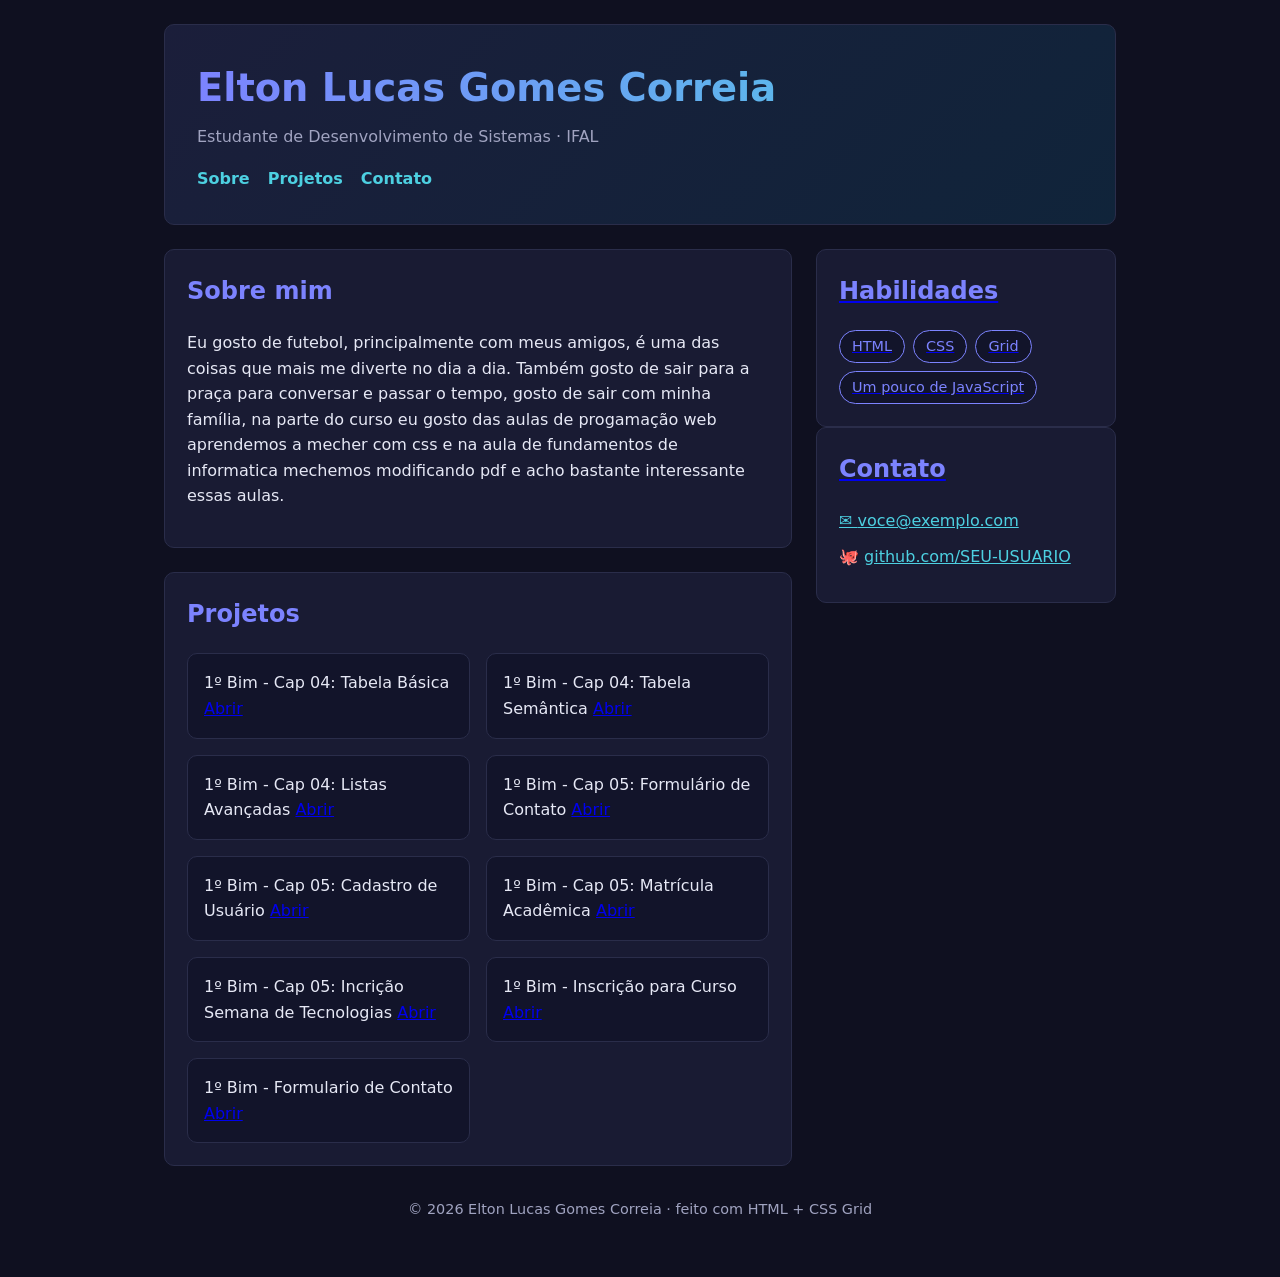
<file: index.html>
<!DOCTYPE html>
<!-- ============================================================
     TEMPLATE — Página pessoal com CSS Grid
     Programação Web / Introdução às Tecnologias Web — IFAL
     COMO USAR:
     1) Copie ESTE index.html para o seu repositório (não mude a estrutura).
     2) Escolha UM dos 3 temas de CSS (tema-1-indigo.css, tema-2-escuro.css
        ou tema-3-editorial.css) e salve-o no seu projeto como  estilo.css
        (é o nome que este HTML carrega logo abaixo).
     3) Troque os textos marcados com "TROQUE" pelo seu conteúdo.
     IMPORTANTE: o LAYOUT é feito com CSS Grid e é o mesmo nos 3 temas.
     Você escolhe a APARÊNCIA (fonte, cores, bordas), não o layout.
     ============================================================ -->
<html lang="pt-BR">

<head>
  <meta charset="UTF-8">
  <meta name="viewport" content="width=device-width, initial-scale=1.0">
  <title>Página Pessoal — Elton Lucas Gomes Correia</title>

  <link rel="stylesheet" href="estilo.css">
</head>

<body>
  <div class="pagina">

    <header class="cabecalho">
      <h1>Elton Lucas Gomes Correia</h1>
      <p>Estudante de Desenvolvimento de Sistemas · IFAL</p>
      <nav>
        <a href="#sobre">Sobre</a>
        <a href="#projetos">Projetos</a>
        <a href="#contato">Contato</a>
      </nav>
    </header>

    <main class="principal">
      <section id="sobre" class="cartao">
        <h2>Sobre mim</h2>
        <p>Eu gosto de futebol, principalmente com meus amigos, 
      é uma das coisas que mais me diverte no dia a dia. 
      Também gosto de sair para a praça para conversar e passar o tempo, 
      gosto de sair com minha família, na parte do curso eu gosto das aulas de progamação web aprendemos a mecher com css e na aula de fundamentos de informatica mechemos modificando pdf e acho bastante interessante essas aulas.</p>
      </section>

      <section id="projetos" class="cartao">
        <h2>Projetos</h2>
        <div class="projetos">
          <article class="projeto">
            <td>1º Bim - Cap 04: Tabela Básica</td>
            <td><a href="http://Elton67lc.github.io/cap04/cap04-at01-tabela-basica.html">Abrir</a></td>
          </article>
          <article class="projeto">
            <td>1º Bim - Cap 04: Tabela Semântica</td>
            <td><a href="https://Elton67lc.github.io/cap04/cap04-at02-tabela-semantica.html">Abrir</a></td>
          </article>
          <article class="projeto">
            <td>1º Bim - Cap 04: Listas Avançadas</td>
            <td><a href="https://Elton67lc.github.io/cap04/cap04-at03-listas-avancadas.html">Abrir</a></td>
          </article>
         <article class="projeto">
        <td>1º Bim - Cap 05: Formulário de Contato</td>
           <td><a href=/cap05/atv01.html>Abrir</a></td>
           </article>
           <article class="projeto">
          <td>1º Bim - Cap 05: Cadastro de Usuário</td>        
             <td><a href=/cap05/atv02.html>Abrir</a></td>
             </article>
           <article class="projeto">
             <td>1º Bim - Cap 05: Matrícula Acadêmica</td>
                <td><a href=/cap05/atv03.html>Abrir</a></td>
          </article>
          <article class="projeto">
          <td>1º Bim - Cap 05: Incrição Semana de Tecnologias
          <td><a href=/cap05/atv04.html>Abrir</a></td>
             </article>
             <article class="projeto">
             <td>1º Bim - Inscrição para Curso
               <td><a href="https://Elton67lc.github.io/text atividade-css01-sala/index.html">Abrir</a </td>
                </article>
             <article class="projeto">
                 <td>1º Bim - Formulario de Contato
               <td><a href="https://Elton67lc.github.io/cap07/index.html">Abrir</a</td>
             </article>   
        </div>  
      </section>
    </main>

    <aside class="lateral">
      <section class="cartao">
        <h2>Habilidades</h2>

        <ul class="habilidades">
          <li>HTML</li>
          <li>CSS</li>
          <li>Grid</li>
          <li>Um pouco de JavaScript</li>
        </ul>
      </section>
      <section id="contato" class="cartao">
        <h2>Contato</h2>
        <ul class="contato">
          <li>✉️ <a href="elgc2@aluno.ifal.edu.br">voce@exemplo.com</a></li>
          <li>🐙 <a href="https://github.com/Elton67lc/Elton67lc.github.io">github.com/SEU-USUARIO</a></li>
        </ul>
      </section>
    </aside>
    <footer class="rodape">© 2026 Elton Lucas Gomes Correia · feito com HTML + CSS Grid</footer>

  </div>
</body>

</html>
</file>
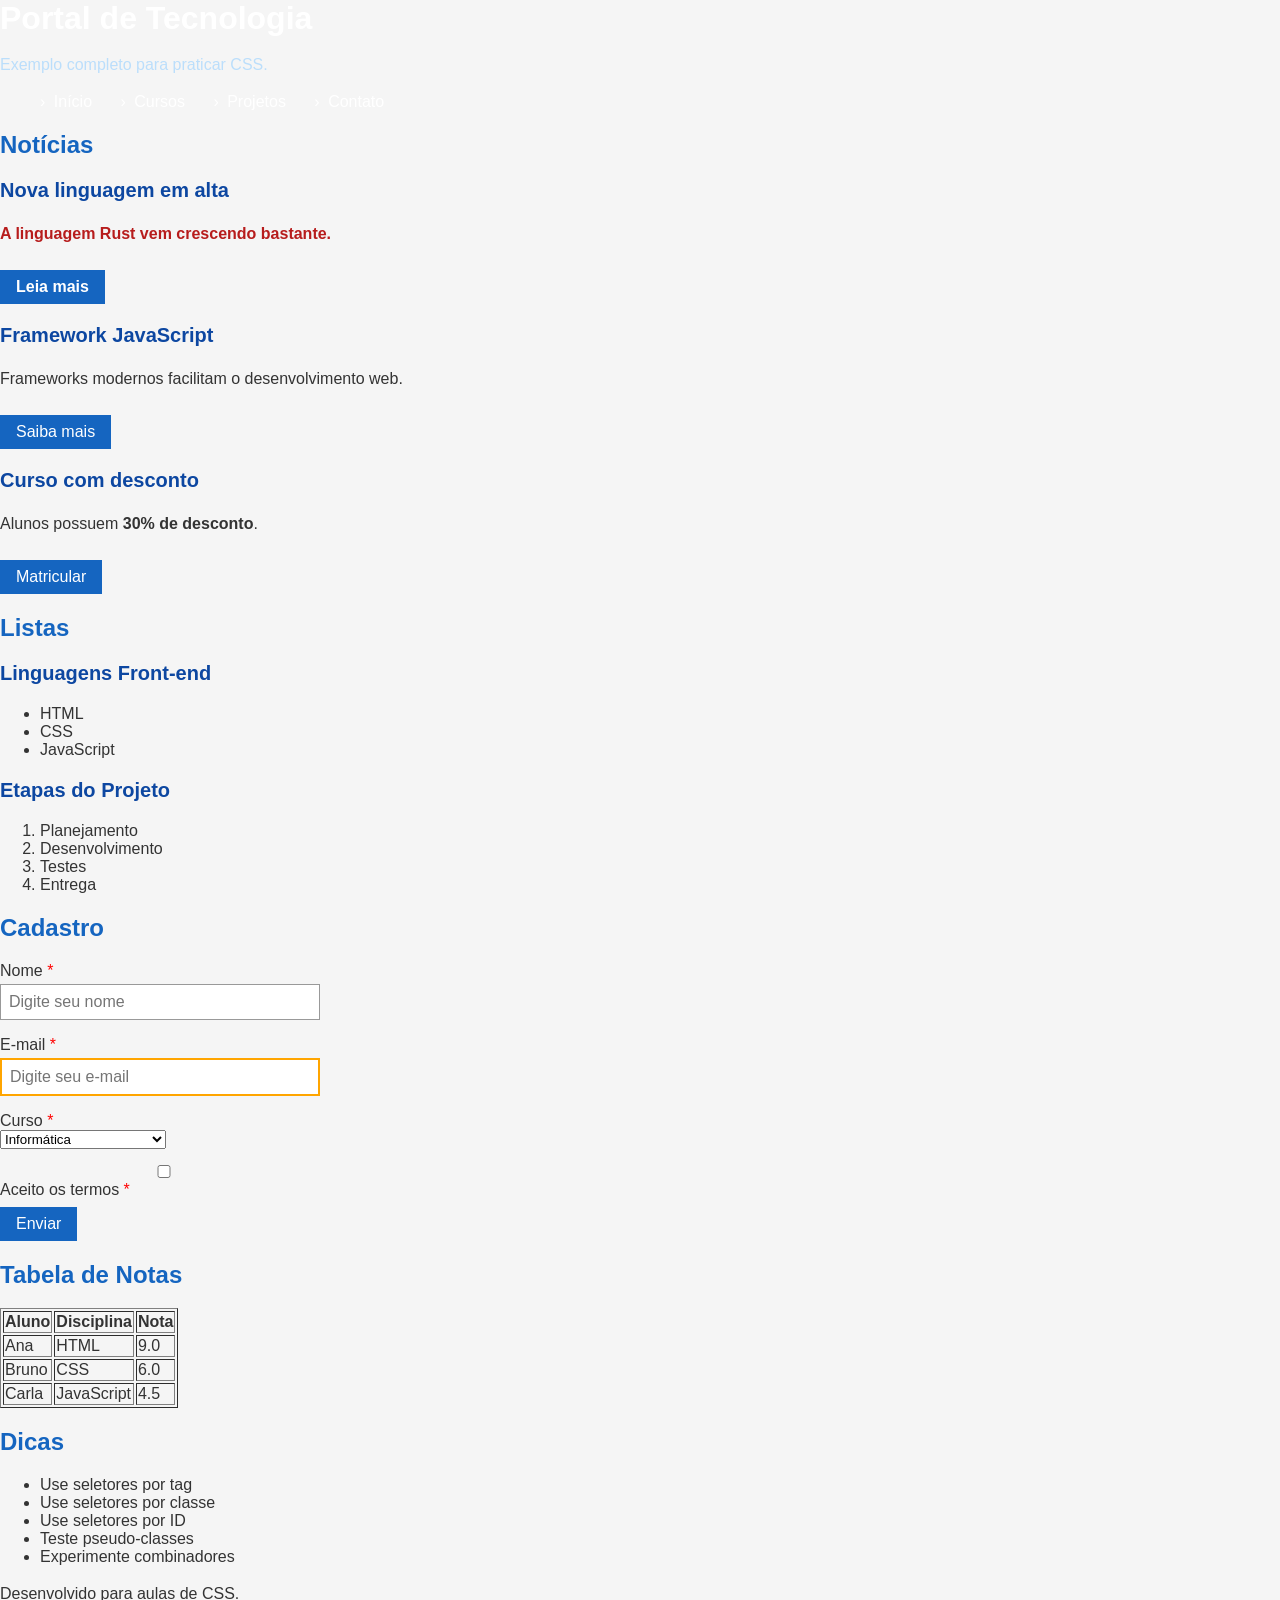
<file: cap07/index.html>
<html lang="pt-BR">
<head>
  <meta charset="UTF-8">
  <meta name="viewport" content="width=device-width, initial-scale=1.0">
  <title>Portal de Tecnologia</title>

  <link rel="stylesheet" href="estilo.css">
</head>
<body>
  <header id="topo">
    <h1 class="titulo-principal">Portal de Tecnologia</h1>

    <p class="subtitulo">
      Exemplo completo para praticar CSS.
    </p>

    <nav>
      <ul class="menu">
        <li><a href="#">Início</a></li>
        <li><a href="#">Cursos</a></li>
        <li><a href="#">Projetos</a></li>
        <li><a href="#">Contato</a></li>
      </ul>
    </nav>
  </header>

  <main>

    <section id="noticias">
      <h2>Notícias</h2>

      <article class="card destaque">
        <h3>Nova linguagem em alta</h3>

        <p>
          A linguagem
          <span class="linguagem">Rust</span>
          vem crescendo bastante.
        </p>

        <a href="#" class="botao">
          Leia mais
        </a>
      </article>

      <article class="card">
        <h3>Framework JavaScript</h3>

        <p>
          Frameworks modernos facilitam o desenvolvimento web.
        </p>

        <a href="#" class="botao">
          Saiba mais
        </a>
      </article>

      <article class="card promocao">
        <h3>Curso com desconto</h3>

        <p>
          Alunos possuem
          <strong>30% de desconto</strong>.
        </p>

        <a href="#" class="botao especial">
          Matricular
        </a>
      </article>
    </section>

    <section id="listas">
      <h2>Listas</h2>

      <div class="conteudo-lista">
        <h3>Linguagens Front-end</h3>

        <ul>
          <li>HTML</li>
          <li>CSS</li>
          <li>JavaScript</li>
        </ul>
      </div>

      <div class="conteudo-lista">
        <h3>Etapas do Projeto</h3>

        <ol>
          <li>Planejamento</li>
          <li>Desenvolvimento</li>
          <li>Testes</li>
          <li>Entrega</li>
        </ol>
      </div>
    </section>

    <section id="formulario">
      <h2>Cadastro</h2>

      <form>

        <div class="campo">
          <label for="nome">Nome</label>

          <input
            type="text"
            id="nome"
            placeholder="Digite seu nome"
          >
        </div>

        <div class="campo">
          <label for="email">E-mail</label>

          <input
            type="email"
            id="email"
            placeholder="Digite seu e-mail"
          >
        </div>

        <div class="campo">
          <label for="curso">Curso</label>

          <select id="curso">
            <option>Informática</option>
            <option>Sistemas de Informação</option>
            <option>Engenharia de Software</option>
          </select>
        </div>

        <div class="campo">
          <label>
            <input type="checkbox">
            Aceito os termos
          </label>
        </div>

        <button type="submit" class="botao enviar">
          Enviar
        </button>

      </form>
    </section>

    <section id="tabela">
      <h2>Tabela de Notas</h2>

      <table border="1">

        <thead>
          <tr>
            <th>Aluno</th>
            <th>Disciplina</th>
            <th>Nota</th>
          </tr>
        </thead>

        <tbody>

          <tr>
            <td>Ana</td>
            <td>HTML</td>
            <td class="aprovado">9.0</td>
          </tr>

          <tr>
            <td>Bruno</td>
            <td>CSS</td>
            <td class="recuperacao">6.0</td>
          </tr>

          <tr>
            <td>Carla</td>
            <td>JavaScript</td>
            <td class="reprovado">4.5</td>
          </tr>

        </tbody>
      </table>
    </section>

  </main>

  <aside class="barra-lateral">

    <h2>Dicas</h2>

    <ul>
      <li>Use seletores por tag</li>
      <li>Use seletores por classe</li>
      <li>Use seletores por ID</li>
      <li>Teste pseudo-classes</li>
      <li>Experimente combinadores</li>
    </ul>

  </aside>

  <footer id="rodape">

    <p>
      Desenvolvido para aulas de CSS.
    </p>

  </footer>

</body>
</html>
</file>
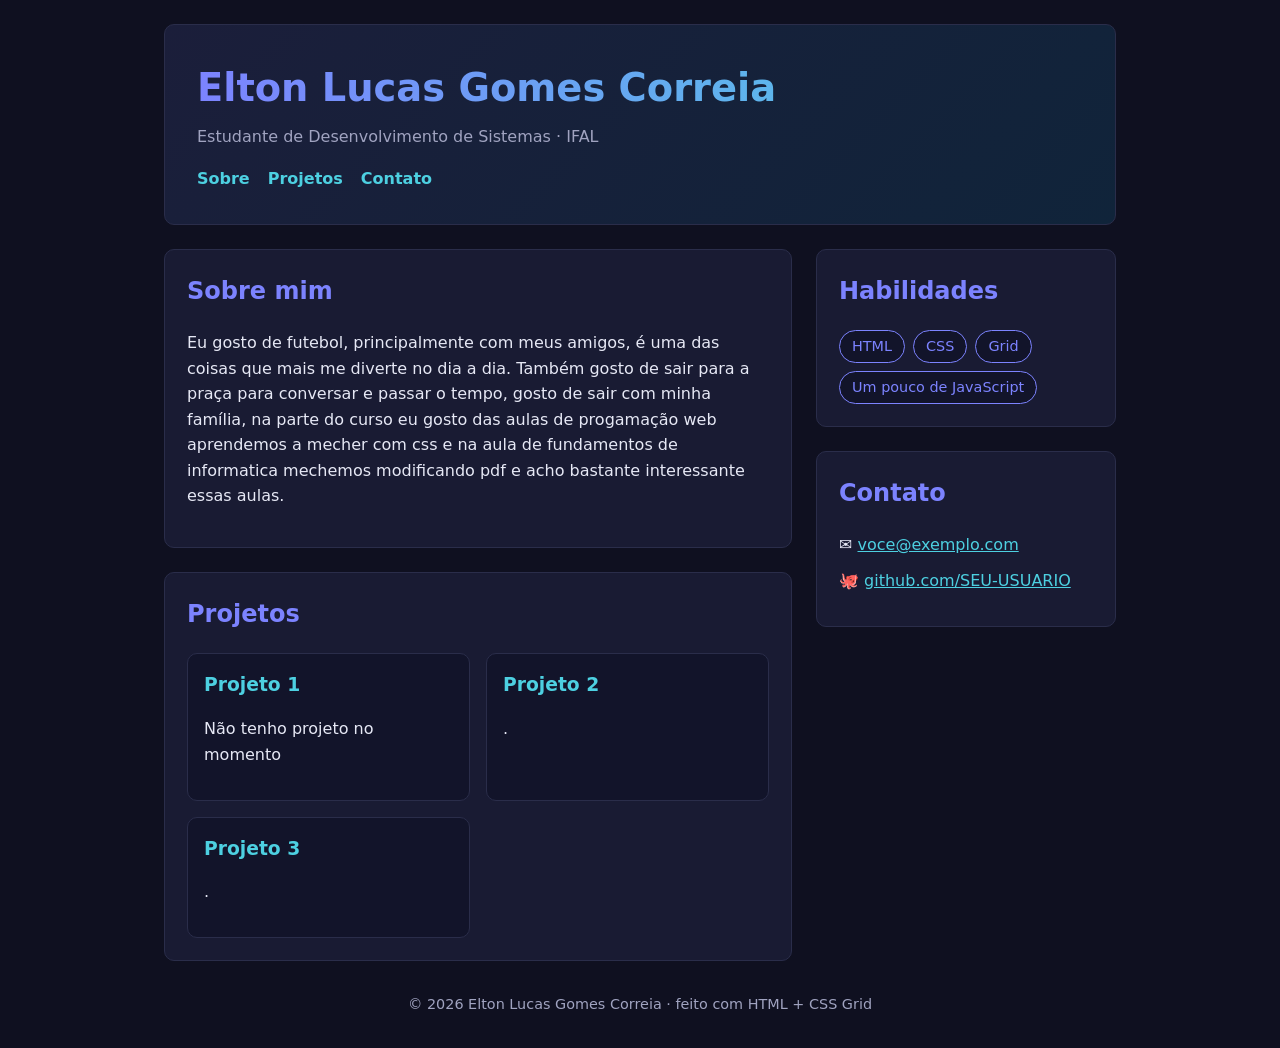
<file: pagina pessoal/index.html>
<!DOCTYPE html>
<!-- ============================================================
     TEMPLATE — Página pessoal com CSS Grid
     Programação Web / Introdução às Tecnologias Web — IFAL
     COMO USAR:
     1) Copie ESTE index.html para o seu repositório (não mude a estrutura).
     2) Escolha UM dos 3 temas de CSS (tema-1-indigo.css, tema-2-escuro.css
        ou tema-3-editorial.css) e salve-o no seu projeto como  estilo.css
        (é o nome que este HTML carrega logo abaixo).
     3) Troque os textos marcados com "TROQUE" pelo seu conteúdo.
     IMPORTANTE: o LAYOUT é feito com CSS Grid e é o mesmo nos 3 temas.
     Você escolhe a APARÊNCIA (fonte, cores, bordas), não o layout.
     ============================================================ -->
<html lang="pt-BR">

<head>
  <meta charset="UTF-8">
  <meta name="viewport" content="width=device-width, initial-scale=1.0">
  <title>Página Pessoal — Elton Lucas Gomes Correia</title>
  <!-- Salve o tema escolhido como "estilo.css" (mesma pasta deste arquivo) -->
  <link rel="stylesheet" href="estilo.css">
</head>

<body>
  <div class="pagina">

    <!-- ====== CABEÇALHO — TROQUE pelo seu nome e sua frase ====== -->
    <header class="cabecalho">
      <h1>Elton Lucas Gomes Correia</h1>
      <p>Estudante de Desenvolvimento de Sistemas · IFAL</p>
      <nav>
        <a href="#sobre">Sobre</a>
        <a href="#projetos">Projetos</a>
        <a href="#contato">Contato</a>
      </nav>
    </header>

    <!-- ====== CONTEÚDO PRINCIPAL ====== -->
    <main class="principal">
      <section id="sobre" class="cartao">
        <h2>Sobre mim</h2>
        <!-- TROQUE por uma breve apresentação sua -->
        <p>Eu gosto de futebol, principalmente com meus amigos, 
      é uma das coisas que mais me diverte no dia a dia. 
      Também gosto de sair para a praça para conversar e passar o tempo, 
      gosto de sair com minha família, na parte do curso eu gosto das aulas de progamação web aprendemos a mecher com css e na aula de fundamentos de informatica mechemos modificando pdf e acho bastante interessante essas aulas.</p>
      </section>

      <section id="projetos" class="cartao">
        <h2>Projetos</h2>
        <!-- Galeria com Grid: cada .projeto é um card; adicione/remova à vontade -->
        <div class="projetos">
          <article class="projeto">
            <h3>Projeto 1</h3>
            <p>Não tenho projeto no momento</p>
          </article>
          <article class="projeto">
            <h3>Projeto 2</h3>
            <p>.</p>
          </article>
          <article class="projeto">
            <h3>Projeto 3</h3>
            <p>.</p>
          </article>
        </div>
      </section>
    </main>

    <!-- ====== BARRA LATERAL ====== -->
    <aside class="lateral">
      <section class="cartao">
        <h2>Habilidades</h2>
        <!-- TROQUE pelas suas habilidades -->
        <ul class="habilidades">
          <li>HTML</li>
          <li>CSS</li>
          <li>Grid</li>
          <li>Um pouco de JavaScript</li>
        </ul>
      </section>

      <section id="contato" class="cartao">
        <h2>Contato</h2>
        <!-- TROQUE pelos seus links -->
        <ul class="contato">
          <li>✉️ <a href="elgc2@aluno.ifal.edu.br">voce@exemplo.com</a></li>
          <li>🐙 <a href="https://github.com/Elton67lc/Elton67lc.github.io">github.com/SEU-USUARIO</a></li>
        </ul>
      </section>
    </aside>

    <!-- ====== RODAPÉ — TROQUE o nome ====== -->
    <footer class="rodape">© 2026 Elton Lucas Gomes Correia · feito com HTML + CSS Grid</footer>

  </div>
</body>

</html>
</file>
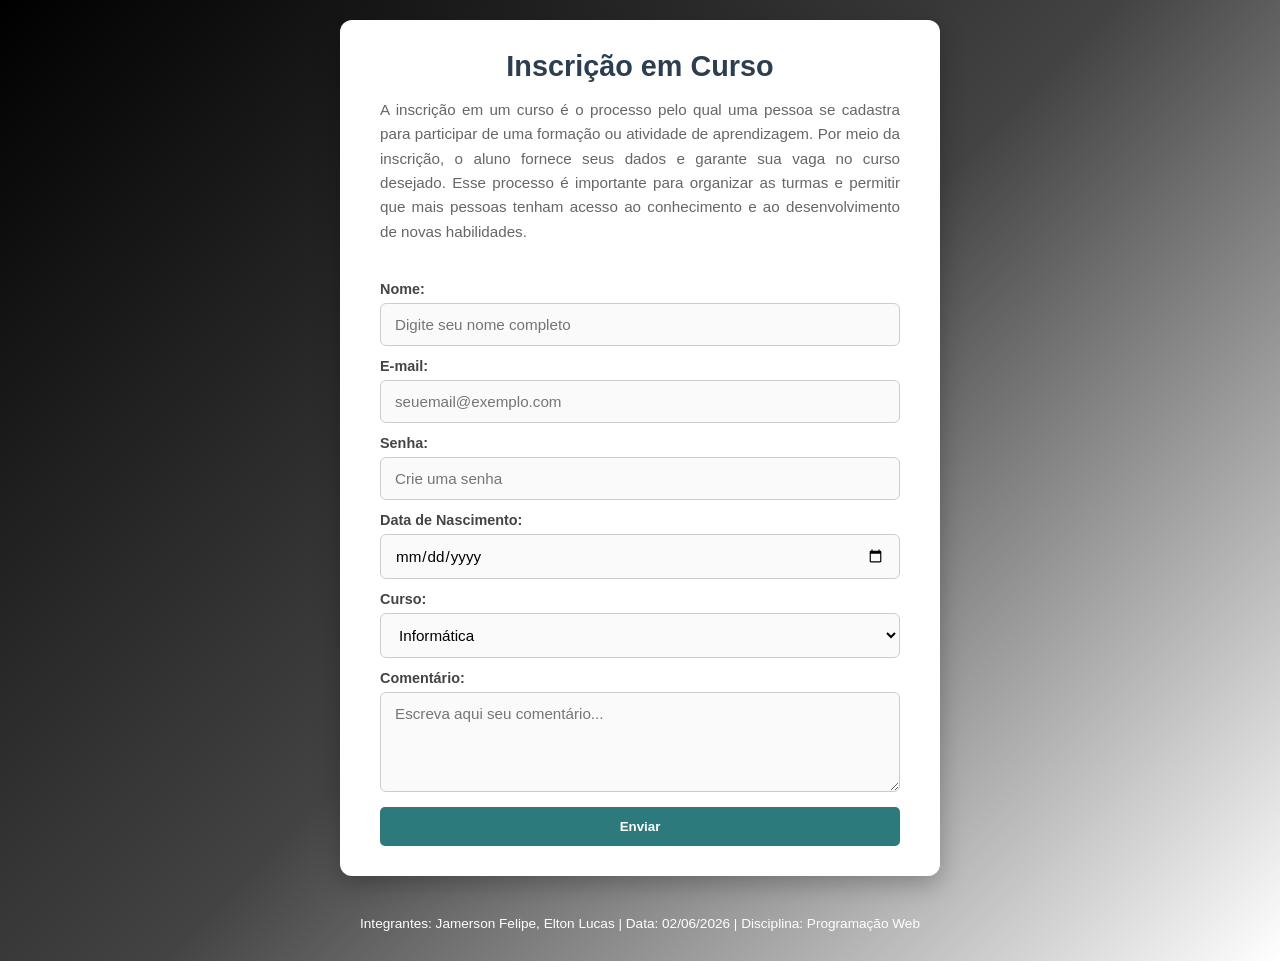
<file: text atividade-css01-sala/index.html>
<!DOCTYPE html>
<html lang="pt-BR">
<head>
    <meta charset="UTF-8">
    <meta name="viewport" content="width=device-width, initial-scale=1.0">
    <title>Inscrição em Curso</title>
    <link rel="stylesheet" href="style.css">
</head>
<body>
    <form>
        <h1>Inscrição em Curso</h1>
        <p>A inscrição em um curso é o processo pelo qual uma pessoa se cadastra para participar de uma formação ou atividade de aprendizagem. Por meio da inscrição, o aluno fornece seus dados e garante sua vaga no curso desejado. Esse processo é importante para organizar as turmas e permitir que mais pessoas tenham acesso ao conhecimento e ao desenvolvimento de novas habilidades.</p>

        <label for="nome">Nome:</label>
        <input type="text" id="nome" placeholder="Digite seu nome completo" required>

        <label for="email">E-mail:</label>
        <input type="email" id="email" placeholder="seuemail@exemplo.com" required>

        <label for="senha">Senha:</label>
        <input type="password" id="senha" placeholder="Crie uma senha" required>

        <label for="data">Data de Nascimento:</label>
        <input type="date" id="data">

        <label for="curso">Curso:</label>
        <select id="curso">
            <option>Informática</option>
            <option>Química</option>
            <option>Agropecuária</option>
        </select>

        <label for="comentario">Comentário:</label>
        <textarea id="comentario" placeholder="Escreva aqui seu comentário..."></textarea>

        <button type="submit">Enviar</button>
    </form>

    <footer>
        Integrantes: Jamerson Felipe, Elton Lucas | Data: 02/06/2026 | Disciplina: Programação Web
    </footer>
</body>
</html>
</file>
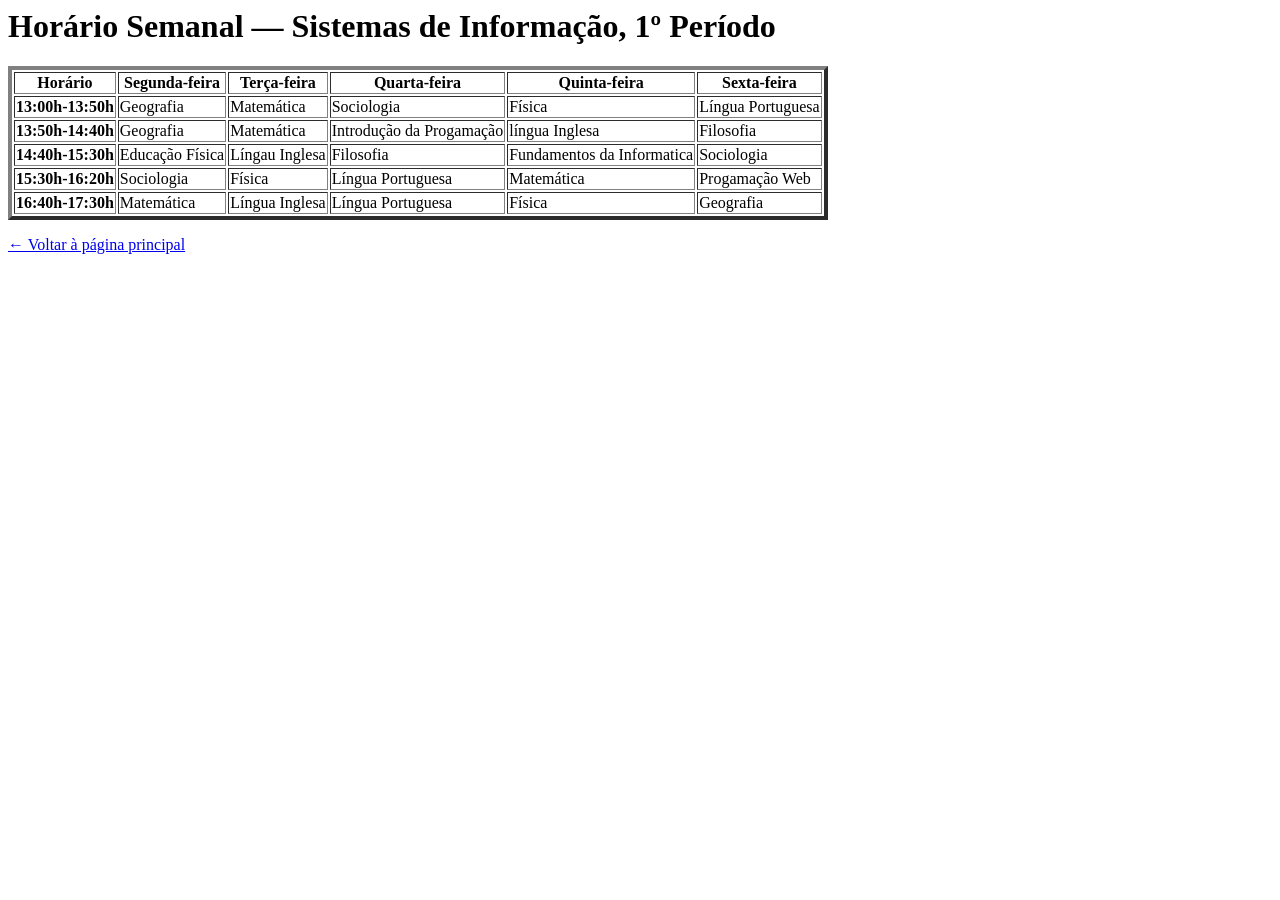
<file: cap04/cap04-at01-tabela-basica.html>
<html lang="pt-BR">
<head>
  <meta charset="UTF-8">
  <title>Horário Semanal — Cap. 4 / Ativ. 1</title>
</head>
<body>
  <h1>Horário Semanal — Sistemas de Informação, 1º Período</h1>
 
  <table border="4">
    <thead>
      <tr>
        <th>Horário</th>
        <th>Segunda-feira</th>
        <th>Terça-feira</th>
        <th>Quarta-feira</th>
        <th>Quinta-feira</th>
        <th>Sexta-feira</th>
      </tr>
    </thead>
    <tbody>
      <tr>
        <th>13:00h-13:50h</th>
        <td>Geografia</td>
        <td>Matemática</td>
        <td>Sociologia</td>
        <td>Física</td>
        <td>Língua Portuguesa</td>
      </tr>
      <tr>
        <th>13:50h-14:40h</th>
        <td>Geografia</td>
        <td>Matemática</td>
        <td>Introdução da Progamação</td>
        <td>língua Inglesa</td>
        <td>Filosofia</td>
      </tr>
      <tr>
        <th>14:40h-15:30h</th>
        <td>Educação Física</td>
        <td>Língau Inglesa</td>
        <td>Filosofia</td>
        <td>Fundamentos da Informatica</td>
        <td>Sociologia</td>
      </tr>
        <th>15:30h-16:20h</th>
        <td>Sociologia</td>
        <td>Física</td>
        <td>Língua Portuguesa</td>
        <td>Matemática</td>
        <td>Progamação Web</td>
      </tr>
      <th>16:40h-17:30h</th>
      <td>Matemática</td>
      <td>Língua Inglesa</td>
      <td>Língua Portuguesa</td>
      <td>Física</td>
      <td>Geografia</td>
      
      </th>
      </td>
      
       
      </tr>
    </tbody>
  </table>

  <p><a href="https://elton67lc.github.io/">← Voltar à página principal</a></p>
</body>
</html>
</file>
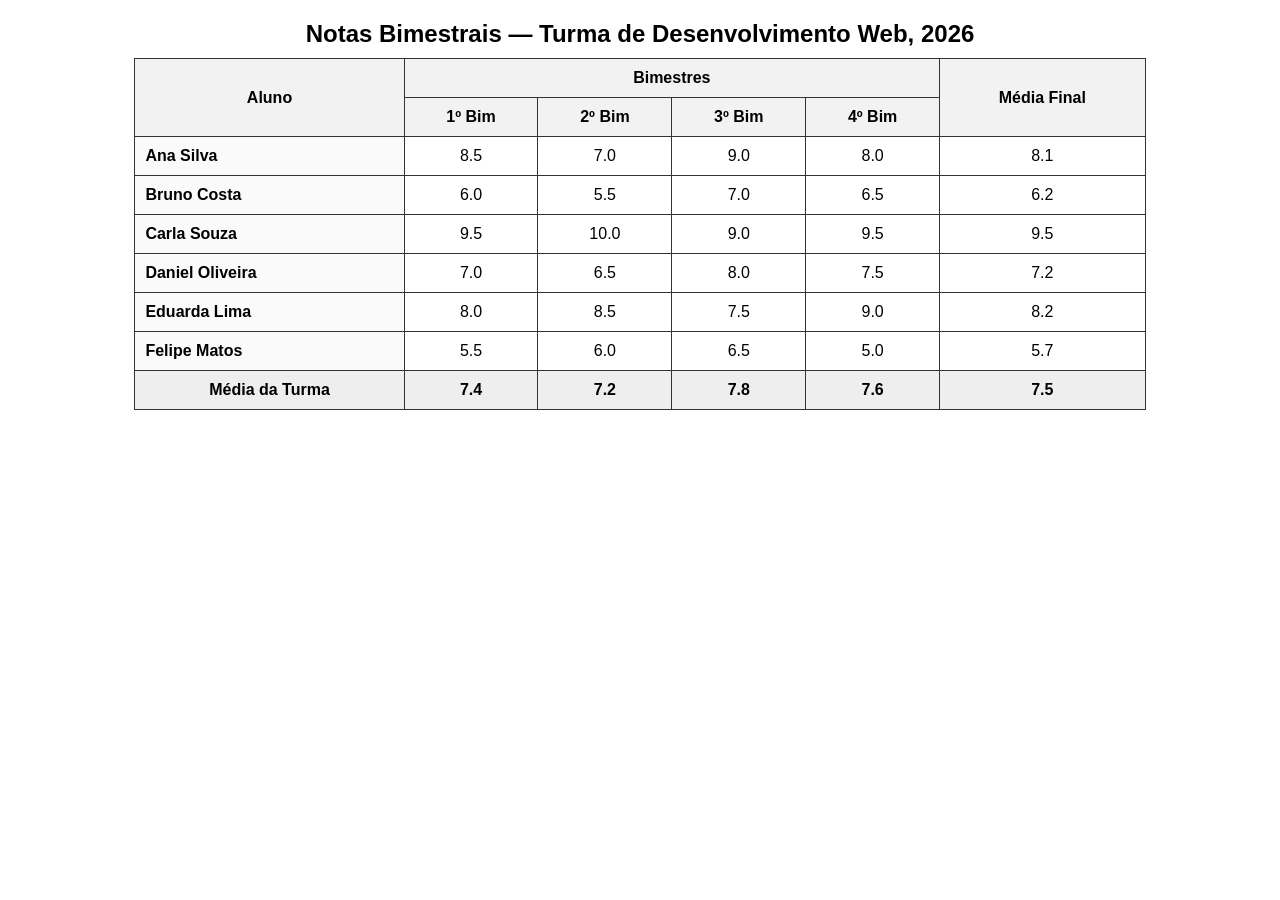
<file: cap04/cap04-at02-tabela-semantica.html>
<!DOCTYPE html>
<html lang="pt-br">
<head>
    <meta charset="UTF-8">
    <meta name="viewport" content="width=device-width, initial-scale=1.0">
    <title>Atividade 2 - Tabela Semântica com Mesclagem</title>
    <style>
        table {
            border-collapse: collapse;
            width: 80%;
            margin: 20px auto;
            font-family: Arial, sans-serif;
        }
        caption {
            font-size: 1.5rem;
            margin-bottom: 10px;
            font-weight: bold;
        }
        th, td {
            border: 1px solid #333;
            padding: 10px;
            text-align: center;
        }
        thead th {
            background-color: #f2f2f2;
        }
        tbody th {
            background-color: #fafafa;
            text-align: left;
        }
        tfoot {
            font-weight: bold;
            background-color: #eee;
        }
    </style>
</head>
<body>

    <table>
        <caption>Notas Bimestrais — Turma de Desenvolvimento Web, 2026</caption>
        
        <thead>
            <tr>
                <th rowspan="2" scope="col">Aluno</th>
                <th colspan="4" scope="colgroup">Bimestres</th>
                <th rowspan="2" scope="col">Média Final</th>
            </tr>
            <tr>
                <th scope="col">1º Bim</th>
                <th scope="col">2º Bim</th>
                <th scope="col">3º Bim</th>
                <th scope="col">4º Bim</th>
            </tr>
        </thead>

        <tbody>
            <tr>
                <th scope="row">Ana Silva</th>
                <td>8.5</td>
                <td>7.0</td>
                <td>9.0</td>
                <td>8.0</td>
                <td>8.1</td>
            </tr>
            <tr>
                <th scope="row">Bruno Costa</th>
                <td>6.0</td>
                <td>5.5</td>
                <td>7.0</td>
                <td>6.5</td>
                <td>6.2</td>
            </tr>
            <tr>
                <th scope="row">Carla Souza</th>
                <td>9.5</td>
                <td>10.0</td>
                <td>9.0</td>
                <td>9.5</td>
                <td>9.5</td>
            </tr>
            <tr>
                <th scope="row">Daniel Oliveira</th>
                <td>7.0</td>
                <td>6.5</td>
                <td>8.0</td>
                <td>7.5</td>
                <td>7.2</td>
            </tr>
            <tr>
                <th scope="row">Eduarda Lima</th>
                <td>8.0</td>
                <td>8.5</td>
                <td>7.5</td>
                <td>9.0</td>
                <td>8.2</td>
            </tr>
            <tr>
                <th scope="row">Felipe Matos</th>
                <td>5.5</td>
                <td>6.0</td>
                <td>6.5</td>
                <td>5.0</td>
                <td>5.7</td>
            </tr>
        </tbody>

        <tfoot>
            <tr>
                <th scope="row">Média da Turma</th>
                <td>7.4</td>
                <td>7.2</td>
                <td>7.8</td>
                <td>7.6</td>
                <td>7.5</td>
            </tr>
        </tfoot>
    </table>

</body>
</html>
</file>
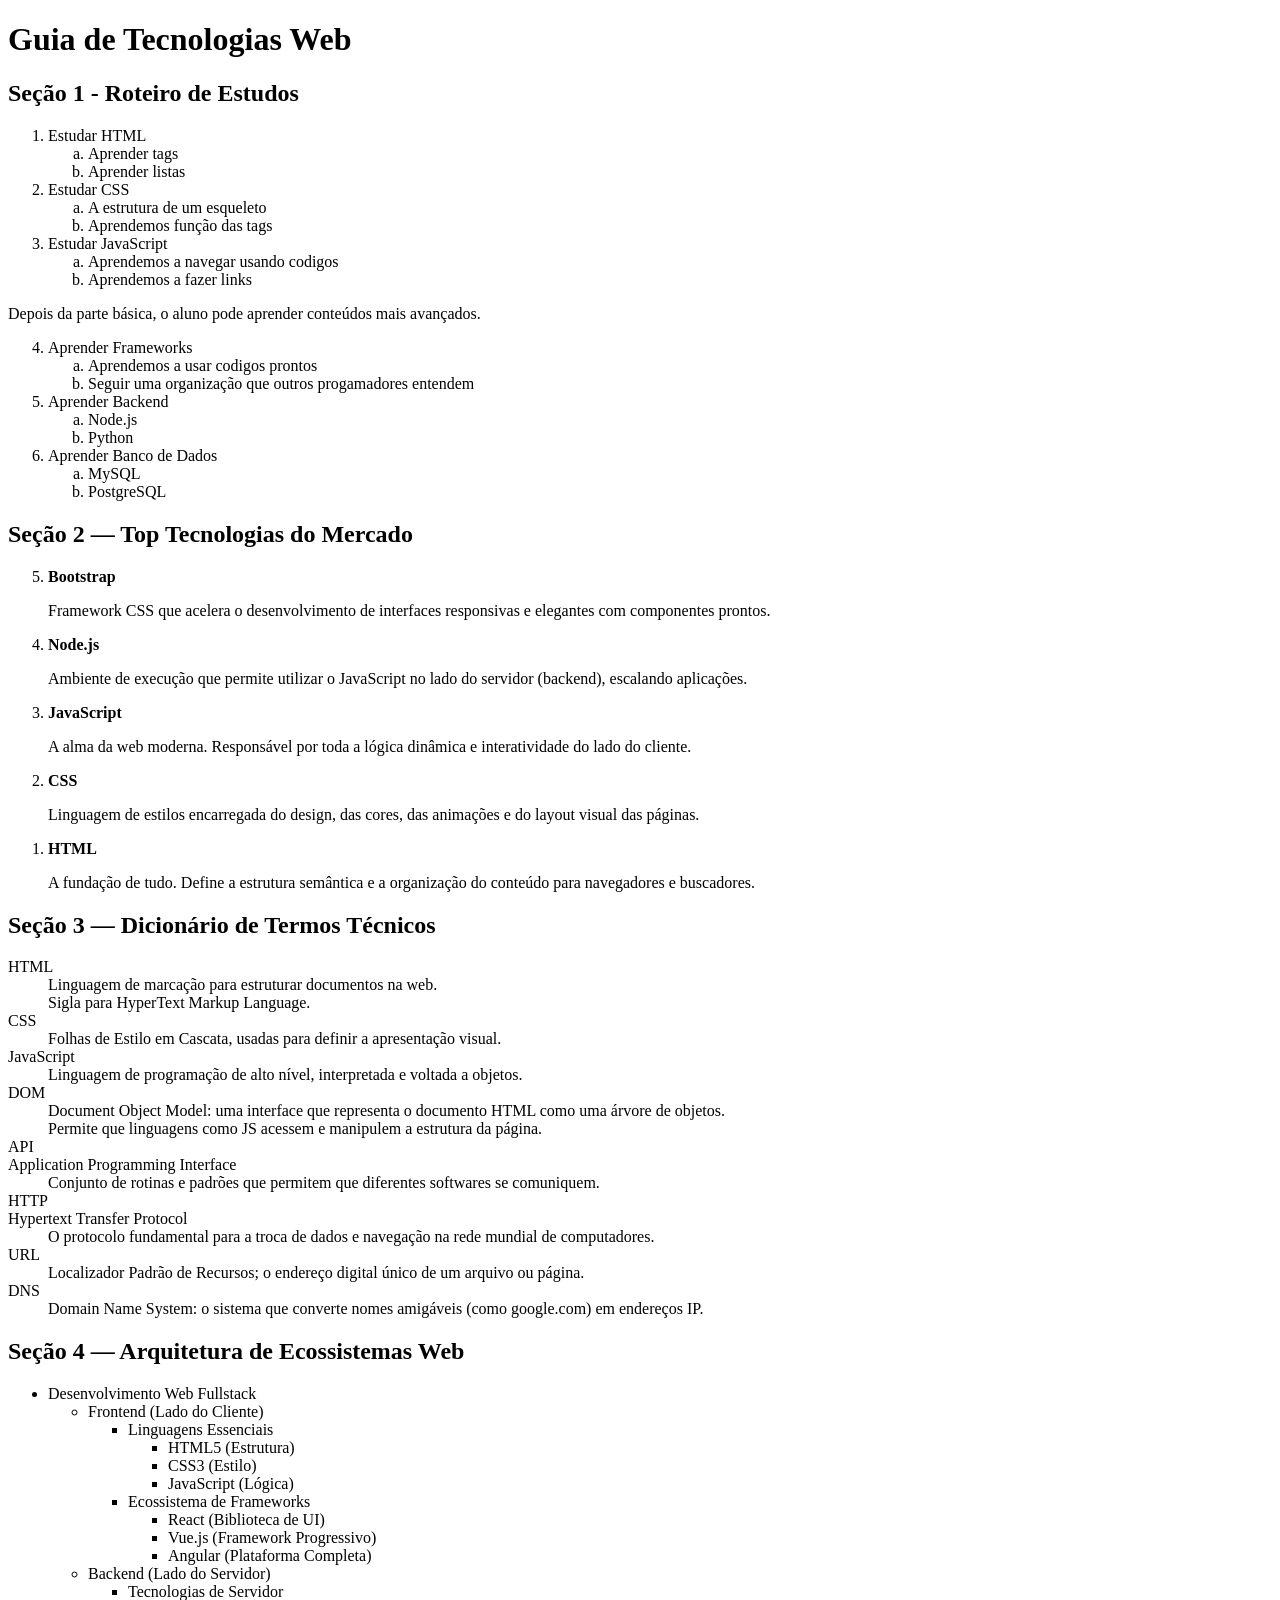
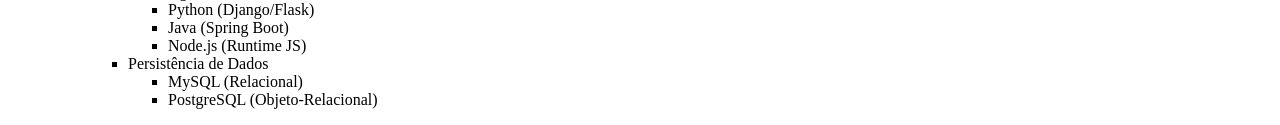
<file: cap04/cap04-at03-listas-avancadas.html>
<!DOCTYPE html>
<html lang="pt-BR">
<head>
    <meta charset="UTF-8">
    <title>cap04-at03-listas-avancadas</title>
</head>
<body>

    <h1>Guia de Tecnologias Web</h1>

    <h2>Seção 1 - Roteiro de Estudos</h2>

    <ol>
        <li>
            Estudar HTML

            <ol type="a">
                <li>Aprender tags</li>
                <li>Aprender listas</li>
            </ol>
        </li>

        <li>
            Estudar CSS

            <ol type="a">
                <li>A estrutura de um esqueleto</li>
                <li>Aprendemos função das tags</li>
            </ol>
        </li>

        <li>
            Estudar JavaScript

            <ol type="a">
                <li>Aprendemos a navegar usando codigos</li>
                <li>Aprendemos a fazer links</li>
            </ol>
        </li>
    </ol>

    <p>
        Depois da parte básica, o aluno pode aprender conteúdos mais avançados.
    </p>

    <ol start="4">
        <li>
            Aprender Frameworks

            <ol type="a">
                <li>Aprendemos a usar codigos prontos</li>
                <li>Seguir uma organização que outros progamadores entendem</li>
            </ol>
        </li>

        <li>
            Aprender Backend

            <ol type="a">
                <li>Node.js</li>
                <li>Python</li>
            </ol>
        </li>

        <li>
            Aprender Banco de Dados

            <ol type="a">
                <li>MySQL</li>
                <li>PostgreSQL</li>
            </ol>
        </li>
    </ol>

    <h2>Seção 2 — Top Tecnologias do Mercado</h2>

    <ol reversed>
        <li>
            <strong>Bootstrap</strong>
            <p>
                Framework CSS que acelera o desenvolvimento de interfaces responsivas e elegantes com componentes prontos.
            </p>
        </li>

        <li>
            <strong>Node.js</strong>
            <p>
                Ambiente de execução que permite utilizar o JavaScript no lado do servidor (backend), escalando aplicações.
            </p>
        </li>

        <li>
            <strong>JavaScript</strong>
            <p>
                A alma da web moderna. Responsável por toda a lógica dinâmica e interatividade do lado do cliente.
            </p>
        </li>

        <li>
            <strong>CSS</strong>
            <p>
                Linguagem de estilos encarregada do design, das cores, das animações e do layout visual das páginas.
            </p>
        </li>

        <li>
            <strong>HTML</strong>
            <p>
                A fundação de tudo. Define a estrutura semântica e a organização do conteúdo para navegadores e buscadores.
            </p>
        </li>
    </ol>

    <h2>Seção 3 — Dicionário de Termos Técnicos</h2>

    <dl>
        <dt>HTML</dt>
        <dd>Linguagem de marcação para estruturar documentos na web.</dd>
        <dd>Sigla para HyperText Markup Language.</dd>

        <dt>CSS</dt>
        <dd>Folhas de Estilo em Cascata, usadas para definir a apresentação visual.</dd>

        <dt>JavaScript</dt>
        <dd>Linguagem de programação de alto nível, interpretada e voltada a objetos.</dd>

        <dt>DOM</dt>
        <dd>Document Object Model: uma interface que representa o documento HTML como uma árvore de objetos.</dd>
        <dd>Permite que linguagens como JS acessem e manipulem a estrutura da página.</dd>

        <dt>API</dt>
        <dt>Application Programming Interface</dt>
        <dd>Conjunto de rotinas e padrões que permitem que diferentes softwares se comuniquem.</dd>

        <dt>HTTP</dt>
        <dt>Hypertext Transfer Protocol</dt>
        <dd>O protocolo fundamental para a troca de dados e navegação na rede mundial de computadores.</dd>

        <dt>URL</dt>
        <dd>Localizador Padrão de Recursos; o endereço digital único de um arquivo ou página.</dd>

        <dt>DNS</dt>
        <dd>Domain Name System: o sistema que converte nomes amigáveis (como google.com) em endereços IP.</dd>
    </dl>

    <h2>Seção 4 — Arquitetura de Ecossistemas Web</h2>

    <ul>
        <li>
            Desenvolvimento Web Fullstack
            <ul>
                <li>
                    Frontend (Lado do Cliente)
                    <ul>
                        <li>
                            Linguagens Essenciais
                            <ul>
                                <li>HTML5 (Estrutura)</li>
                                <li>CSS3 (Estilo)</li>
                                <li>JavaScript (Lógica)</li>
                            </ul>
                        </li>

                        <li>
                            Ecossistema de Frameworks
                            <ul>
                                <li>React (Biblioteca de UI)</li>
                                <li>Vue.js (Framework Progressivo)</li>
                                <li>Angular (Plataforma Completa)</li>
                            </ul>
                        </li>
                    </ul>
                </li>

                <li>
                    Backend (Lado do Servidor)
                    <ul>
                        <li>
                            Tecnologias de Servidor
                            <ul>
                                <li>Python (Django/Flask)</li>
                                <li>Java (Spring Boot)</li>
                                <li>Node.js (Runtime JS)</li>
                            </ul>
                        </li>

                        <li>
                            Persistência de Dados
                            <ul>
                                <li>MySQL (Relacional)</li>
                                <li>PostgreSQL (Objeto-Relacional)</li>
                            </ul>
                        </li>
                    </ul>
                </li>
            </ul>
        </li>
    </ul>
</file>
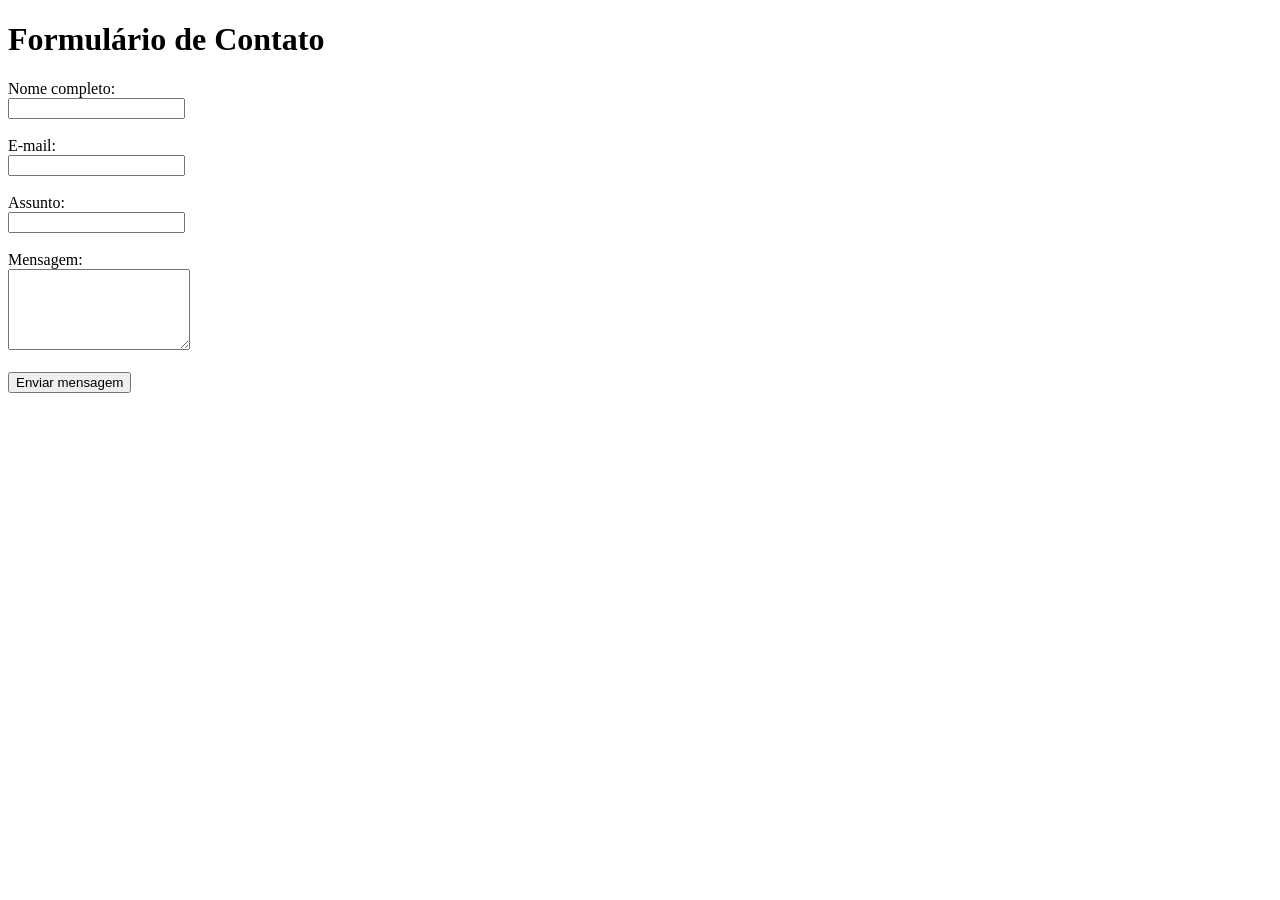
<file: cap05/ atv01.html>
<!DOCTYPE html>
<html lang="pt-BR">
<head>
    <meta charset="UTF-8">
    <meta name="viewport" content="width=device-width, initial-scale=1.0">
    <title>Formulário de Contato</title>
</head>
<body>

    <h1>Formulário de Contato</h1>

    <form action="https://httpbin.org/get" method="get">

        <label for="nome">Nome completo:</label><br>
        <input type="text" id="nome" name="nome"><br><br>

        <label for="email">E-mail:</label><br>
        <input type="email" id="email" name="email"><br><br>

        <label for="assunto">Assunto:</label><br>
        <input type="text" id="assunto" name="assunto"><br><br>

        <label for="mensagem">Mensagem:</label><br>
        <textarea id="mensagem" name="mensagem" rows="5"></textarea><br><br>

        <button type="submit">Enviar mensagem</button>

    </form>

</body>
</html>
</file>
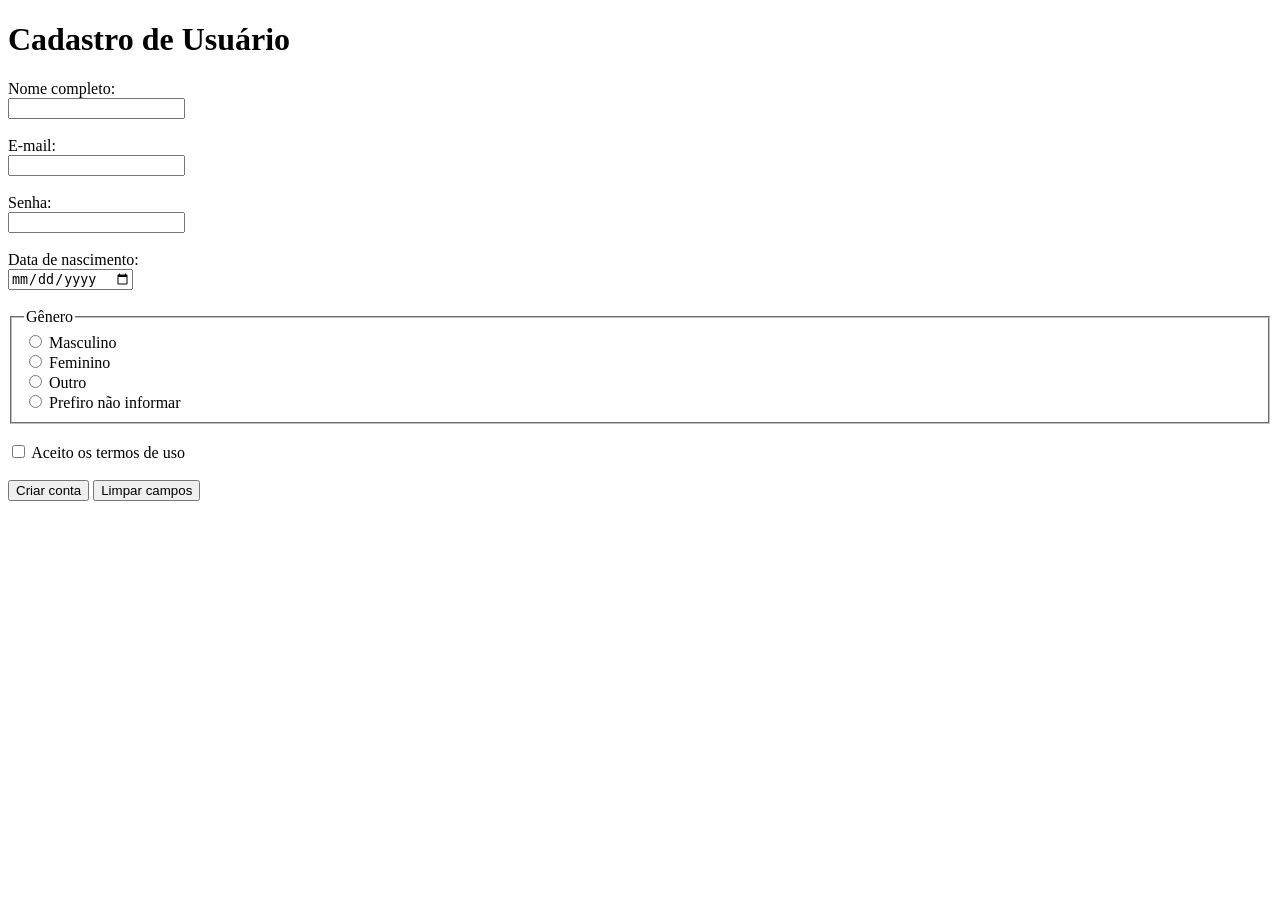
<file: cap05/at02.html>
<!DOCTYPE html>
<html lang="pt-BR">
<head>
    <meta charset="UTF-8">
    <meta name="viewport" content="width=device-width, initial-scale=1.0">
    <title>Cadastro de Usuário</title>
</head>
<body>

    <h1>Cadastro de Usuário</h1>

    <form action="https://httpbin.org/post" method="post">

        <label for="nome">Nome completo:</label><br>
        <input type="text" id="nome" name="nome" required minlength="3"><br><br>

        <label for="email">E-mail:</label><br>
        <input type="email" id="email" name="email" required><br><br>

        <label for="senha">Senha:</label><br>
        <input type="password" id="senha" name="senha" required minlength="8"><br><br>

        <label for="nascimento">Data de nascimento:</label><br>
        <input type="date" id="nascimento" name="nascimento" required><br><br>

        <fieldset>
            <legend>Gênero</legend>

            <input type="radio" id="masculino" name="genero" value="masculino">
            <label for="masculino">Masculino</label><br>

            <input type="radio" id="feminino" name="genero" value="feminino">
            <label for="feminino">Feminino</label><br>

            <input type="radio" id="outro" name="genero" value="outro">
            <label for="outro">Outro</label><br>

            <input type="radio" id="prefiro_nao_informar" name="genero" value="prefiro_nao_informar">
            <label for="prefiro_nao_informar">Prefiro não informar</label>
        </fieldset>

        <br>

        <input type="checkbox" id="aceite" name="aceite" value="sim" required>
        <label for="aceite">Aceito os termos de uso</label>

        <br><br>

        <button type="submit">Criar conta</button>
        <button type="reset">Limpar campos</button>

    </form>

</body>
</html>
</file>
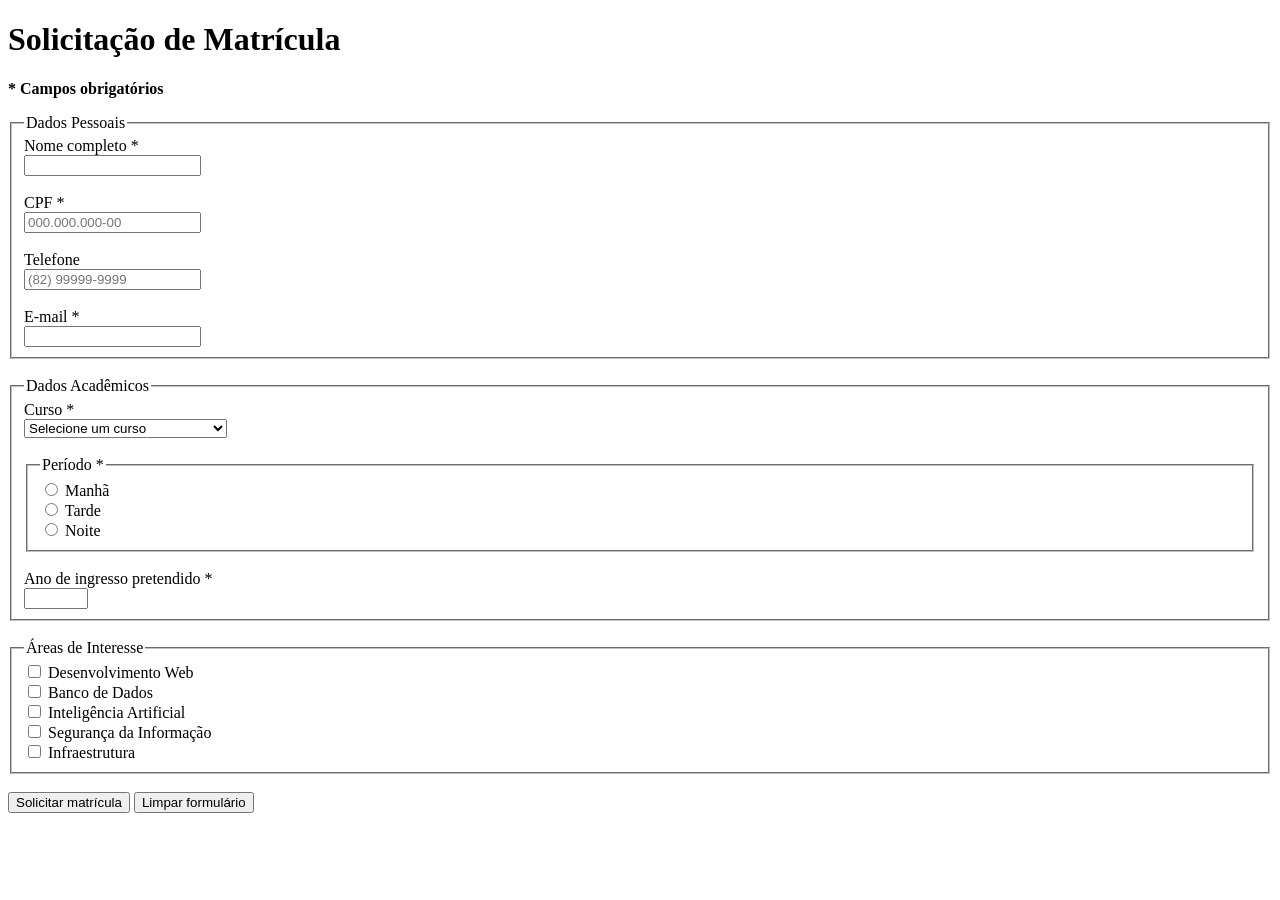
<file: cap05/at03.html>
<!DOCTYPE html>
<html lang="pt-BR">
<head>
    <meta charset="UTF-8">
    <meta name="viewport" content="width=device-width, initial-scale=1.0">
    <title>Solicitação de Matrícula</title>
</head>
<body>

    <h1>Solicitação de Matrícula</h1>

    <p><strong>* Campos obrigatórios</strong></p>

    <form action="https://httpbin.org/post" method="post">

        <!-- Seção 1 -->
        <fieldset>
            <legend>Dados Pessoais</legend>

            <label for="nome">Nome completo *</label><br>
            <input
                type="text"
                id="nome"
                name="nome"
                required
                minlength="5"
                maxlength="100">
            <br><br>

            <label for="cpf">CPF *</label><br>
            <input
                type="text"
                id="cpf"
                name="cpf"
                required
                pattern="\d{3}\.\d{3}\.\d{3}-\d{2}"
                placeholder="000.000.000-00"
                title="CPF no formato 000.000.000-00">
            <br><br>

            <label for="telefone">Telefone</label><br>
            <input
                type="tel"
                id="telefone"
                name="telefone"
                pattern="\(\d{2}\)\s\d{4,5}-\d{4}"
                placeholder="(82) 99999-9999">
            <br><br>

            <label for="email">E-mail *</label><br>
            <input
                type="email"
                id="email"
                name="email"
                required>
        </fieldset>

        <br>

        <!-- Seção 2 -->
        <fieldset>
            <legend>Dados Acadêmicos</legend>

            <label for="curso">Curso *</label><br>
            <select id="curso" name="curso" required>
                <option value="">Selecione um curso</option>

                <optgroup label="Computação">
                    <option value="Sistemas de Informação">Sistemas de Informação</option>
                    <option value="Ciência da Computação">Ciência da Computação</option>
                    <option value="Engenharia da Computação">Engenharia da Computação</option>
                </optgroup>

                <optgroup label="Gestão">
                    <option value="Administração">Administração</option>
                    <option value="Ciências Contábeis">Ciências Contábeis</option>
                </optgroup>
            </select>

            <br><br>

            <fieldset>
                <legend>Período *</legend>

                <input type="radio" id="manha" name="periodo" value="Manhã" required>
                <label for="manha">Manhã</label><br>

                <input type="radio" id="tarde" name="periodo" value="Tarde">
                <label for="tarde">Tarde</label><br>

                <input type="radio" id="noite" name="periodo" value="Noite">
                <label for="noite">Noite</label>
            </fieldset>

            <br>

            <label for="ano_ingresso">Ano de ingresso pretendido *</label><br>
            <input
                type="number"
                id="ano_ingresso"
                name="ano_ingresso"
                min="2025"
                max="2030"
                required>
        </fieldset>

        <br>

        <!-- Seção 3 -->
        <fieldset>
            <legend>Áreas de Interesse</legend>

            <input type="checkbox" id="web" name="interesses[]" value="Desenvolvimento Web">
            <label for="web">Desenvolvimento Web</label><br>

            <input type="checkbox" id="bd" name="interesses[]" value="Banco de Dados">
            <label for="bd">Banco de Dados</label><br>

            <input type="checkbox" id="ia" name="interesses[]" value="Inteligência Artificial">
            <label for="ia">Inteligência Artificial</label><br>

            <input type="checkbox" id="seguranca" name="interesses[]" value="Segurança da Informação">
            <label for="seguranca">Segurança da Informação</label><br>

            <input type="checkbox" id="infra" name="interesses[]" value="Infraestrutura">
            <label for="infra">Infraestrutura</label>
        </fieldset>

        <br>

        <button type="submit">Solicitar matrícula</button>
        <button type="reset">Limpar formulário</button>

    </form>

</body>
</html>
</file>
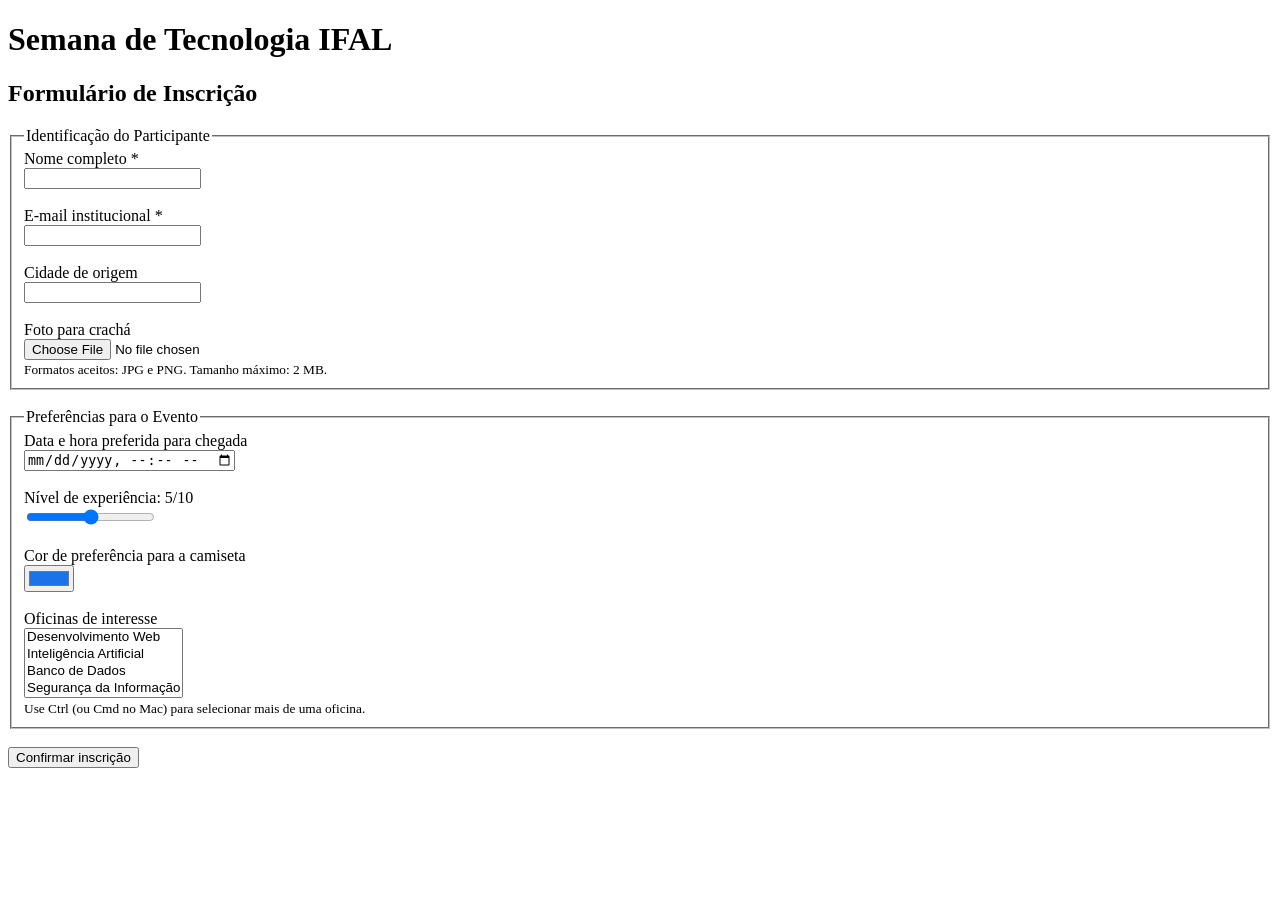
<file: cap05/at04.html>
<!DOCTYPE html>
<html lang="pt-BR">
<head>
    <meta charset="UTF-8">
    <meta name="viewport" content="width=device-width, initial-scale=1.0">
    <title>Semana de Tecnologia IFAL - Inscrição</title>
</head>
<body>

    <h1>Semana de Tecnologia IFAL</h1>
    <h2>Formulário de Inscrição</h2>

    <form action="https://httpbin.org/post"
          method="post"
          enctype="multipart/form-data">

        <!-- Campo oculto -->
        <input type="hidden" name="edicao" value="2026">

        <fieldset>
            <legend>Identificação do Participante</legend>

            <label for="nome">Nome completo *</label><br>
            <input
                type="text"
                id="nome"
                name="nome"
                required>
            <br><br>

            <label for="email">E-mail institucional *</label><br>
            <input
                type="email"
                id="email"
                name="email"
                required>
            <br><br>

            <label for="cidade">Cidade de origem</label><br>
            <input
                type="text"
                id="cidade"
                name="cidade"
                list="cidades">

            <datalist id="cidades">
                <option value="Maceió">
                <option value="Arapiraca">
                <option value="Rio Largo">
                <option value="Palmeira dos Índios">
                <option value="Penedo">
                <option value="União dos Palmares">
                <option value="Delmiro Gouveia">
                <option value="São Miguel dos Campos">
            </datalist>

            <br><br>

            <label for="foto">Foto para crachá</label><br>
            <input
                type="file"
                id="foto"
                name="foto"
                accept="image/jpeg,image/png"
                aria-describedby="ajuda-foto">

            <br>
            <small id="ajuda-foto">
                Formatos aceitos: JPG e PNG. Tamanho máximo: 2 MB.
            </small>

        </fieldset>

        <br>

        <fieldset>
            <legend>Preferências para o Evento</legend>

            <label for="chegada">Data e hora preferida para chegada</label><br>
            <input
                type="datetime-local"
                id="chegada"
                name="chegada">

            <br><br>

            <label for="experiencia">
                Nível de experiência:
                <span id="valor-experiencia">5</span>/10
            </label><br>

            <input
                type="range"
                id="experiencia"
                name="experiencia"
                min="0"
                max="10"
                step="1"
                value="5"
                oninput="document.getElementById('valor-experiencia').textContent = this.value">

            <br><br>

            <label for="cor_camiseta">Cor de preferência para a camiseta</label><br>
            <input
                type="color"
                id="cor_camiseta"
                name="cor_camiseta"
                value="#1a73e8">

            <br><br>

            <label for="oficinas">Oficinas de interesse</label><br>

            <select
                id="oficinas"
                name="oficinas[]"
                multiple
                size="4"
                aria-describedby="ajuda-oficinas">

                <option value="Desenvolvimento Web">Desenvolvimento Web</option>
                <option value="Inteligência Artificial">Inteligência Artificial</option>
                <option value="Banco de Dados">Banco de Dados</option>
                <option value="Segurança da Informação">Segurança da Informação</option>
                <option value="Computação em Nuvem">Computação em Nuvem</option>
                <option value="Internet das Coisas">Internet das Coisas</option>
            </select>

            <br>

            <small id="ajuda-oficinas">
                Use Ctrl (ou Cmd no Mac) para selecionar mais de uma oficina.
            </small>

        </fieldset>

        <br>

        <button type="submit">Confirmar inscrição</button>

    </form>

</body>
</html>
</file>
<file: estilo.css>
/* ============================================================
   TEMA 2 — ESCURO (dark / tech)
   Para usar: salve este arquivo como  estilo.css  no seu projeto.
   Você pode mudar CORES, FONTE e BORDAS aqui.
   NÃO mexa na seção "LAYOUT (GRID)" — é o layout pedido na atividade.
   ============================================================ */

/* ---- Cores e fonte (mude à vontade) ---- */
:root {
  --cor: #7c83ff;
  --cor2: #4dd0e1;
  --texto: #e6e8f5;
  --suave: #a0a3c0;
  --fundo: #0f1020;
  --superficie: #191b33;
  --borda: #2a2d4a;
  --raio: 10px;
}

body {
  margin: 0;
  font-family: system-ui, -apple-system, "Segoe UI", sans-serif;
  color: var(--texto);
  background: var(--fundo);
  line-height: 1.6;
}

/* ============================================================
   LAYOUT (GRID) — NÃO MUDE
   ============================================================ */
* { box-sizing: border-box; }

.pagina {
  display: grid;
  grid-template-columns: 1fr 300px;
  grid-template-areas:
    "cabecalho cabecalho"
    "principal lateral"
    "rodape    rodape";
  gap: 24px;
  max-width: 1000px;
  margin: 0 auto;
  padding: 24px;
}

.cabecalho { grid-area: cabecalho; }
.principal { grid-area: principal; }
.lateral   { grid-area: lateral; }
.rodape    { grid-area: rodape; }

.projetos {
  display: grid;
  grid-template-columns: repeat(auto-fit, minmax(200px, 1fr));
  gap: 16px;
  margin-top: 14px;
}

@media (max-width: 640px) {
  .pagina {
    grid-template-columns: 1fr;
    grid-template-areas:
      "cabecalho"
      "principal"
      "lateral"
      "rodape";
  }
}
/* ===================== fim do LAYOUT ===================== */

/* ---- Aparência (mude à vontade) ---- */
.cabecalho {
  background: linear-gradient(135deg, #1b1e3a, #10243a);
  color: #fff;
  padding: 32px;
  border: 1px solid var(--borda);
  border-radius: var(--raio);
}
.cabecalho h1 {
  margin: 0;
  font-size: clamp(1.6rem, 4vw, 2.4rem);
  /* título com degradê (efeito "tech") */
  background: linear-gradient(90deg, var(--cor), var(--cor2));
  -webkit-background-clip: text;
  background-clip: text;
  color: transparent;
}
.cabecalho p { margin: 6px 0 0; color: var(--suave); }
.cabecalho nav { margin-top: 16px; display: flex; gap: 18px; flex-wrap: wrap; }
.cabecalho nav a { color: var(--cor2); text-decoration: none; font-weight: 600; }
.cabecalho nav a:hover { text-decoration: underline; }

.cartao {
  background: var(--superficie);
  border: 1px solid var(--borda);
  border-radius: var(--raio);
  padding: 22px;
}
.cartao + .cartao { margin-top: 24px; }
h2 { color: var(--cor); margin-top: 0; }

.projeto {
  background: #12142a;
  border: 1px solid var(--borda);
  border-radius: 10px;
  padding: 16px;
}
.projeto h3 { margin: 0 0 6px; color: var(--cor2); }

.habilidades { list-style: none; padding: 0; margin: 0; display: flex; flex-wrap: wrap; gap: 8px; }
.habilidades li { background: #12142a; border: 1px solid var(--cor); color: var(--cor); border-radius: 999px; padding: 4px 12px; font-size: .9rem; }
.contato { list-style: none; padding: 0; margin: 0; }
.contato li { margin: 10px 0; }
.contato a { color: var(--cor2); }
.rodape { text-align: center; color: var(--suave); padding: 8px; font-size: .9rem; }
</file>
<file: cap07/estilo.css>
/* =====================================================================
   atv01.css  —  ARQUIVO DE TRABALHO DA ATIVIDADE
   ---------------------------------------------------------------------
   Este CSS é funcional, porém deliberadamente básico:
     - usa apenas seletores de tipo, de classe e de id;
     - expressa TODAS as medidas em pixels (px);
     - contém repetição de regras.
   Sua tarefa é refatorá-lo conforme o enunciado, sem alterar o HTML.
   ===================================================================== */


/* ---------- Base ---------- */
body {
  font-family: Arial, Helvetica, sans-serif;
  margin: 0;
  color: #333333;
  background-color: #f5f5f5;
}

/* ---------- Cabeçalho ---------- */
.cabecalho {
  background-color: #1565c0;
  padding: 2rem;
}

h1 {
  color: #ffffff;
  font-size: 2rem;
  margin: 0;
}

.subtitulo {
  color: #bbdefb;
  font-size: 1rem;
}

/* ---------- Menu de navegação ---------- */
.menu ul {
  list-style: none;
  padding: 0;
  margin: 1rem 0 0 0;
}

.menu li {
  display: inline-block;
  margin-right: 1.5rem;
}

.menu a {
  color: #ffffff;
  font-size: 1rem;
  text-decoration: none;
}

.menu a:hover {
  color: #bbdefb;
  text-decoration: underline;
}

.menu a::before {
  content: "› ";
  margin-right: 0.25rem;
}

/* ---------- Seções ---------- */
.secao {
  padding: 2rem;
  width: 100%;
  max-width: 60rem;
  box-sizing: border-box;
}

h2 {
  color: #1565c0;
  font-size: 1.5rem;
}

h2 + p {
  margin-top: 1.5rem;
}

h3 {
  color: #0d47a1;
  font-size: 1.25rem;
}

p {
  font-size: 1rem;
  line-height: 1.5rem;
}

.destaque {
  font-size: 1rem;
  font-weight: bold;
  color: #b71c1c;
}

.destaque ~ p {
  color: #555555;
  font-style: italic;
}

/* ---------- Grade de trilhas ---------- */
.cartao {
  display: inline-block;
  width: 100%;
  max-width: 17.5rem;
  vertical-align: top;
  border: 1px solid #cccccc;
  padding: 1em;
  margin: 0.5em;
  box-sizing: border-box;
}

.cartao:nth-child(odd) {
  background-color: #ffffff;
}

.cartao:nth-child(even) {
  background-color: #eaeaea;
}

.cartao:not(:last-child) {
  margin-bottom: 1.5rem;
}

.botao {
  display: inline-block;
  background-color: #1565c0;
  color: #ffffff;
  font-size: 1rem;
  text-decoration: none;
  padding: 0.5em 1em;
  margin-top: 0.5em;
}

.botao:hover {
  background-color: #0d47a1;
}

.secao .botao {
  background-color: #000000;
}

/* ---------- Lista de programação ---------- */
.lista-dias {
  font-size: 1rem;
  line-height: 1.75rem;
}

.lista-dias > li {
  font-weight: bold;
}

.lista-dias li:first-child {
  color: #1565c0;
}

.lista-dias li:last-child {
  color: #b71c1c;
}

/* ---------- Formulário ---------- */
.formulario {
  max-width: 30rem;
}

label {
  display: block;
  font-size: 1rem;
  margin-top: 1rem;
}

label::after {
  content: " *";
  color: red;
}

input, textarea {
  display: block;
  width: 100%;
  max-width: 20rem;
  font-size: 1rem;
  padding: 0.5rem;
  margin-top: 0.25rem;
  border: 1px solid #999999;
  box-sizing: border-box;
}

input:focus, textarea:focus {
  border-color: #1565c0;
  outline: none;
  background-color: #000000;
}


input[type="email"] {
  border: 2px solid orange;
}

input[type="password"] {
  border: 2px solid orange;
}

button {
  font-size: 1rem;
  color: #ffffff;
  background-color: #000000;
  padding: 0.5rem 1.5rem;
  margin-top: 1rem;
  border: 0;
  cursor: pointer;
}

button:focus {
  outline: 2px solid #000000;
}

/* ---------- Rodapé ---------- */
.rodape {
  background-color: #000000;
  color: #cfd8dc;
  padding: 1.5rem;
  font-size: 0.875rem;
}
</file>
<file: pagina pessoal/estilo.css>
/* ============================================================
   TEMA 2 — ESCURO (dark / tech)
   Para usar: salve este arquivo como  estilo.css  no seu projeto.
   Você pode mudar CORES, FONTE e BORDAS aqui.
   NÃO mexa na seção "LAYOUT (GRID)" — é o layout pedido na atividade.
   ============================================================ */

/* ---- Cores e fonte (mude à vontade) ---- */
:root {
  --cor: #7c83ff;
  --cor2: #4dd0e1;
  --texto: #e6e8f5;
  --suave: #a0a3c0;
  --fundo: #0f1020;
  --superficie: #191b33;
  --borda: #2a2d4a;
  --raio: 10px;
}

body {
  margin: 0;
  font-family: system-ui, -apple-system, "Segoe UI", sans-serif;
  color: var(--texto);
  background: var(--fundo);
  line-height: 1.6;
}

/* ============================================================
   LAYOUT (GRID) — NÃO MUDE
   ============================================================ */
* { box-sizing: border-box; }

.pagina {
  display: grid;
  grid-template-columns: 1fr 300px;
  grid-template-areas:
    "cabecalho cabecalho"
    "principal lateral"
    "rodape    rodape";
  gap: 24px;
  max-width: 1000px;
  margin: 0 auto;
  padding: 24px;
}

.cabecalho { grid-area: cabecalho; }
.principal { grid-area: principal; }
.lateral   { grid-area: lateral; }
.rodape    { grid-area: rodape; }

.projetos {
  display: grid;
  grid-template-columns: repeat(auto-fit, minmax(200px, 1fr));
  gap: 16px;
  margin-top: 14px;
}

@media (max-width: 640px) {
  .pagina {
    grid-template-columns: 1fr;
    grid-template-areas:
      "cabecalho"
      "principal"
      "lateral"
      "rodape";
  }
}
/* ===================== fim do LAYOUT ===================== */

/* ---- Aparência (mude à vontade) ---- */
.cabecalho {
  background: linear-gradient(135deg, #1b1e3a, #10243a);
  color: #fff;
  padding: 32px;
  border: 1px solid var(--borda);
  border-radius: var(--raio);
}
.cabecalho h1 {
  margin: 0;
  font-size: clamp(1.6rem, 4vw, 2.4rem);
  /* título com degradê (efeito "tech") */
  background: linear-gradient(90deg, var(--cor), var(--cor2));
  -webkit-background-clip: text;
  background-clip: text;
  color: transparent;
}
.cabecalho p { margin: 6px 0 0; color: var(--suave); }
.cabecalho nav { margin-top: 16px; display: flex; gap: 18px; flex-wrap: wrap; }
.cabecalho nav a { color: var(--cor2); text-decoration: none; font-weight: 600; }
.cabecalho nav a:hover { text-decoration: underline; }

.cartao {
  background: var(--superficie);
  border: 1px solid var(--borda);
  border-radius: var(--raio);
  padding: 22px;
}
.cartao + .cartao { margin-top: 24px; }
h2 { color: var(--cor); margin-top: 0; }

.projeto {
  background: #12142a;
  border: 1px solid var(--borda);
  border-radius: 10px;
  padding: 16px;
}
.projeto h3 { margin: 0 0 6px; color: var(--cor2); }

.habilidades { list-style: none; padding: 0; margin: 0; display: flex; flex-wrap: wrap; gap: 8px; }
.habilidades li { background: #12142a; border: 1px solid var(--cor); color: var(--cor); border-radius: 999px; padding: 4px 12px; font-size: .9rem; }
.contato { list-style: none; padding: 0; margin: 0; }
.contato li { margin: 10px 0; }
.contato a { color: var(--cor2); }
.rodape { text-align: center; color: var(--suave); padding: 8px; font-size: .9rem; }
</file>
<file: text atividade-css01-sala/style.css>
* {
    margin: 0;
    padding: 0;
    box-sizing: border-box;
    font-family: 'Poppins', sans-serif;
}
body {
    background: linear-gradient(135deg, #000000 0%, #434343 50%, #ffffff 100%);
    color: #333;
    display: flex;
    flex-direction: column;
    justify-content: center;
    align-items: center;
    min-height: 100vh;
    padding: 20px;
}
body > form {
    background: #ffffff;
    max-width: 600px;
    width: 100%;
    padding: 30px 40px;
    border-radius: 12px;
    box-shadow: 0 8px 24px rgba(0, 0, 0, 0.25);
    margin-bottom: 20px;
}
h1 {
    color: #2c3e50;
    margin-bottom: 15px;
    text-align: center;
    font-size: 1.8rem;
}
p {
    font-size: 0.95rem;
    color: #666;
    line-height: 1.6;
    margin-bottom: 25px;
    text-align: justify;
}
form {
    display: flex;
    flex-direction: column;
}
label {
    font-size: 0.9rem;
    font-weight: 600;
    color: #444;
    margin-bottom: 6px;
    margin-top: 12px;
}
input, select, textarea {
    width: 100%;
    padding: 12px 14px;
    font-size: 0.95rem;
    border: 1px solid #ccc;
    border-radius: 6px;
    background-color: #fafafa;
    transition: all 0.3s ease;
    outline: none;
}
textarea {
    resize: vertical;
    min-height: 100px;
}
button {
    background-color: #2c7a7b;
    color: white;
    border: none;
    padding: 12px;
    width: 100%;
    border-radius: 5px;
    font-weight: bold;
    cursor: pointer;
    margin-top: 15px;
}
button:hover {
    background-color: #45a049;
}
button:active {
    transform: scale(0.98);
}
footer {
    text-align: center;
    font-size: 0.85rem;
    color: #ffffff;
    margin-top: 10px;
    padding: 10px;
}
</file>
